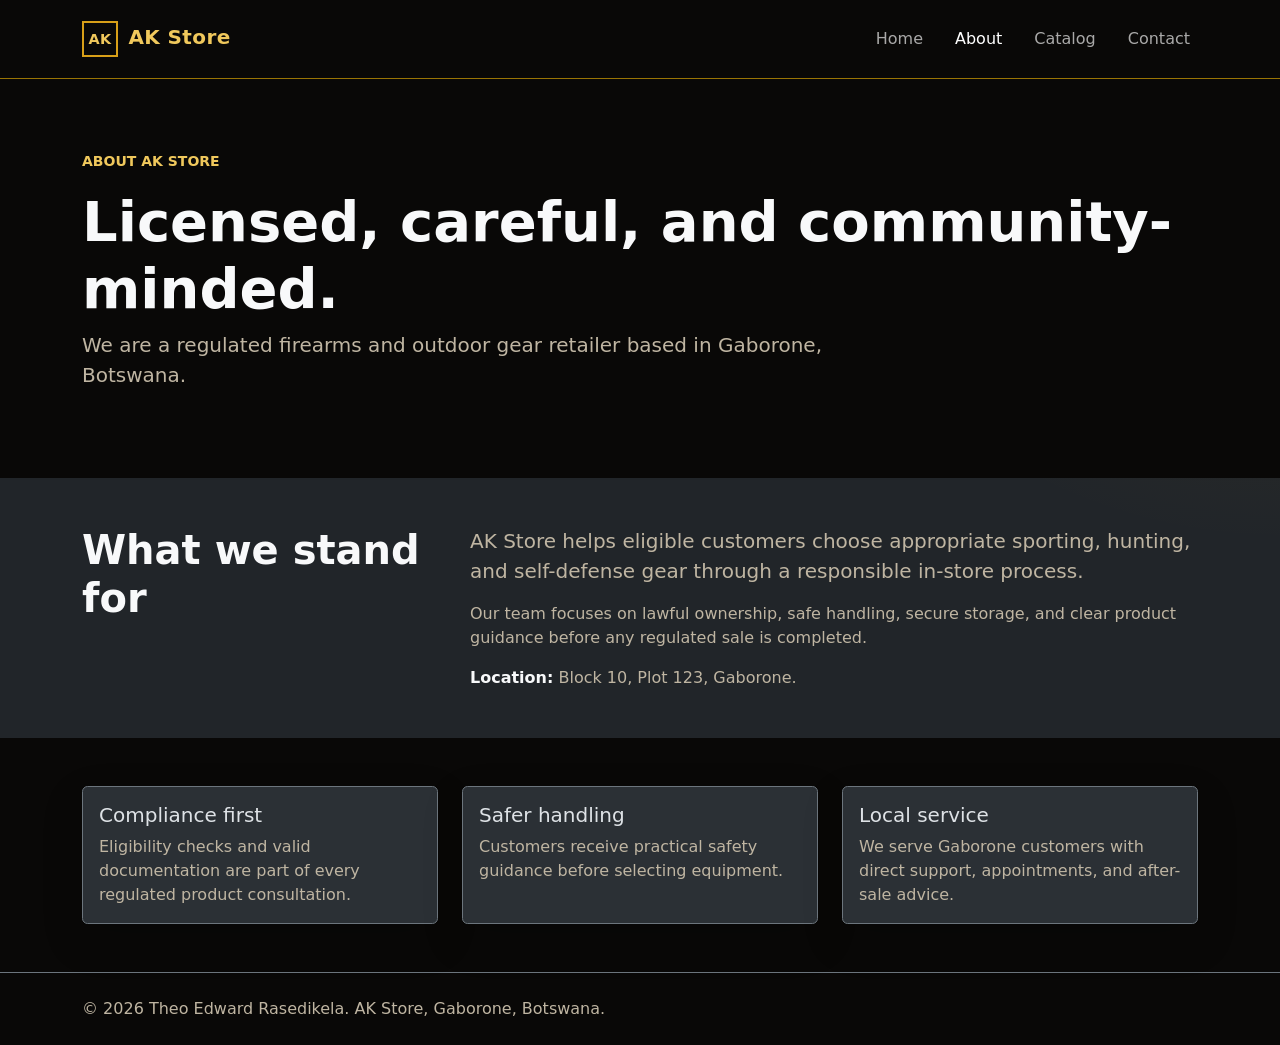
<file: about.html>
<!DOCTYPE html>
<html lang="en" data-bs-theme="dark">
<head>
  <meta charset="UTF-8">
  <meta name="viewport" content="width=device-width, initial-scale=1.0">
  <title>About | AK Store</title>
  <link href="https://cdn.jsdelivr.net/npm/bootstrap@5.3.3/dist/css/bootstrap.min.css" rel="stylesheet">
  <link rel="stylesheet" href="styles.css">
  <script src="https://cdn.jsdelivr.net/npm/bootstrap@5.3.3/dist/js/bootstrap.bundle.min.js" defer></script>
  <script src="script.js" defer></script>
</head>
<body class="bg-dark text-light">
  <nav class="navbar navbar-expand-lg bg-black border-bottom border-warning-subtle sticky-top">
    <div class="container py-2">
      <a class="navbar-brand fw-bold text-warning" href="index.html">AK Store</a>
      <button class="navbar-toggler" type="button" data-bs-toggle="collapse" data-bs-target="#mainNav" aria-controls="mainNav" aria-expanded="false" aria-label="Toggle navigation">
        <span class="navbar-toggler-icon"></span>
      </button>
      <div class="collapse navbar-collapse" id="mainNav">
        <div class="navbar-nav ms-auto gap-lg-3">
          <a class="nav-link" href="index.html">Home</a>
          <a class="nav-link active" aria-current="page" href="about.html">About</a>
          <a class="nav-link" href="catalog.html">Catalog</a>
          <a class="nav-link" href="contact.html">Contact</a>
        </div>
      </div>
    </div>
  </nav>

  <main>
    <section class="py-5 bg-black">
      <div class="container py-4">
        <p class="text-warning text-uppercase fw-bold small mb-3">About AK Store</p>
        <h1 class="display-4 fw-bold">Licensed, careful, and community-minded.</h1>
        <p class="lead text-secondary col-lg-8">We are a regulated firearms and outdoor gear retailer based in Gaborone, Botswana.</p>
      </div>
    </section>

    <section class="py-5">
      <div class="container">
        <div class="row g-5">
          <div class="col-lg-4">
            <h2 class="display-6 fw-bold">What we stand for</h2>
          </div>
          <div class="col-lg-8">
            <p class="lead text-secondary">AK Store helps eligible customers choose appropriate sporting, hunting, and self-defense gear through a responsible in-store process.</p>
            <p class="text-secondary">Our team focuses on lawful ownership, safe handling, secure storage, and clear product guidance before any regulated sale is completed.</p>
            <p class="text-secondary mb-0"><strong class="text-light">Location:</strong> Block 10, Plot 123, Gaborone.</p>
          </div>
        </div>
      </div>
    </section>

    <section class="py-5 bg-black">
      <div class="container">
        <div class="row g-4">
          <div class="col-md-4">
            <article class="card h-100 bg-body-tertiary border-secondary">
              <div class="card-body">
                <h3 class="h5">Compliance first</h3>
                <p class="text-secondary mb-0">Eligibility checks and valid documentation are part of every regulated product consultation.</p>
              </div>
            </article>
          </div>
          <div class="col-md-4">
            <article class="card h-100 bg-body-tertiary border-secondary">
              <div class="card-body">
                <h3 class="h5">Safer handling</h3>
                <p class="text-secondary mb-0">Customers receive practical safety guidance before selecting equipment.</p>
              </div>
            </article>
          </div>
          <div class="col-md-4">
            <article class="card h-100 bg-body-tertiary border-secondary">
              <div class="card-body">
                <h3 class="h5">Local service</h3>
                <p class="text-secondary mb-0">We serve Gaborone customers with direct support, appointments, and after-sale advice.</p>
              </div>
            </article>
          </div>
        </div>
      </div>
    </section>
  </main>

  <footer class="bg-black border-top border-secondary py-4">
    <div class="container">
      <p class="text-secondary mb-0">&copy; 2026 Theo Edward Rasedikela. AK Store, Gaborone, Botswana.</p>
    </div>
  </footer>
</body>
</html>
</file>
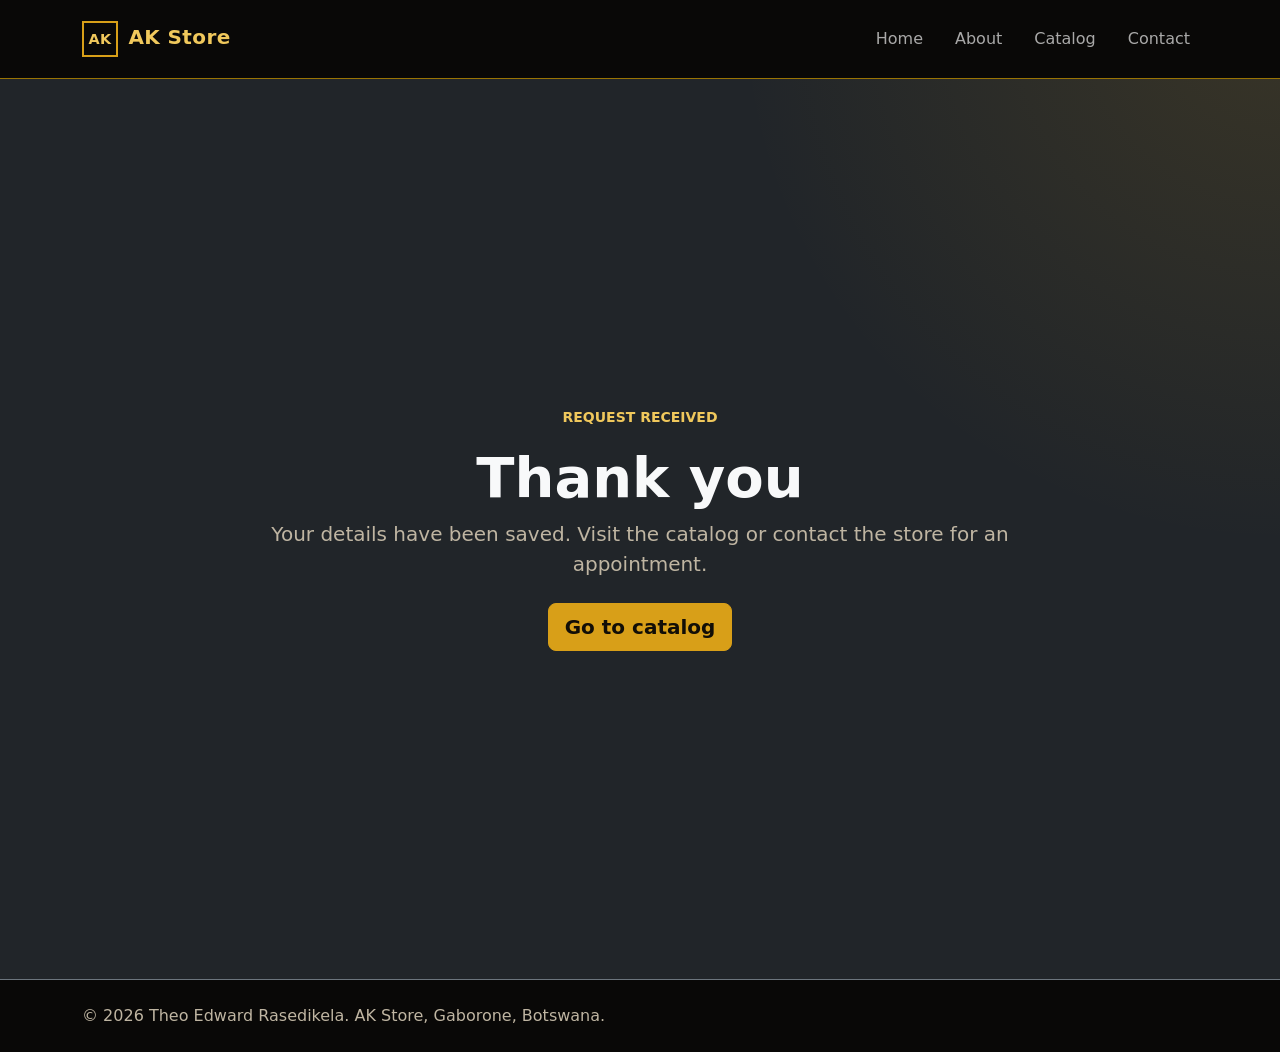
<file: acknowledgement.html>
<!DOCTYPE html>
<html lang="en" data-bs-theme="dark">
<head>
  <meta charset="UTF-8">
  <meta name="viewport" content="width=device-width, initial-scale=1.0">
  <title>Login Received | AK Store</title>
  <link href="https://cdn.jsdelivr.net/npm/bootstrap@5.3.3/dist/css/bootstrap.min.css" rel="stylesheet">
  <link rel="stylesheet" href="styles.css">
  <script src="https://cdn.jsdelivr.net/npm/bootstrap@5.3.3/dist/js/bootstrap.bundle.min.js" defer></script>
  <script src="script.js" defer></script>
</head>
<body class="bg-dark text-light">
  <nav class="navbar navbar-expand-lg bg-black border-bottom border-warning-subtle sticky-top">
    <div class="container py-2">
      <a class="navbar-brand fw-bold text-warning" href="index.html">AK Store</a>
      <button class="navbar-toggler" type="button" data-bs-toggle="collapse" data-bs-target="#mainNav" aria-controls="mainNav" aria-expanded="false" aria-label="Toggle navigation">
        <span class="navbar-toggler-icon"></span>
      </button>
      <div class="collapse navbar-collapse" id="mainNav">
        <div class="navbar-nav ms-auto gap-lg-3">
          <a class="nav-link" href="index.html">Home</a>
          <a class="nav-link" href="about.html">About</a>
          <a class="nav-link" href="catalog.html">Catalog</a>
          <a class="nav-link" href="contact.html">Contact</a>
        </div>
      </div>
    </div>
  </nav>

  <main class="min-vh-100 d-flex align-items-center">
    <section class="container py-5 text-center">
      <p class="text-warning text-uppercase fw-bold small mb-3" id="ackStatus">Request received</p>
      <h1 class="display-4 fw-bold">Thank you</h1>
      <p class="lead text-secondary col-lg-8 mx-auto mb-4" id="ackMessage">Your details have been saved. Visit the catalog or contact the store for an appointment.</p>
      <a class="btn btn-warning btn-lg fw-bold" href="catalog.html">Go to catalog</a>
    </section>
  </main>

  <footer class="bg-black border-top border-secondary py-4">
    <div class="container">
      <p class="text-secondary mb-0">&copy; 2026 Theo Edward Rasedikela. AK Store, Gaborone, Botswana.</p>
    </div>
  </footer>
</body>
</html>
</file>
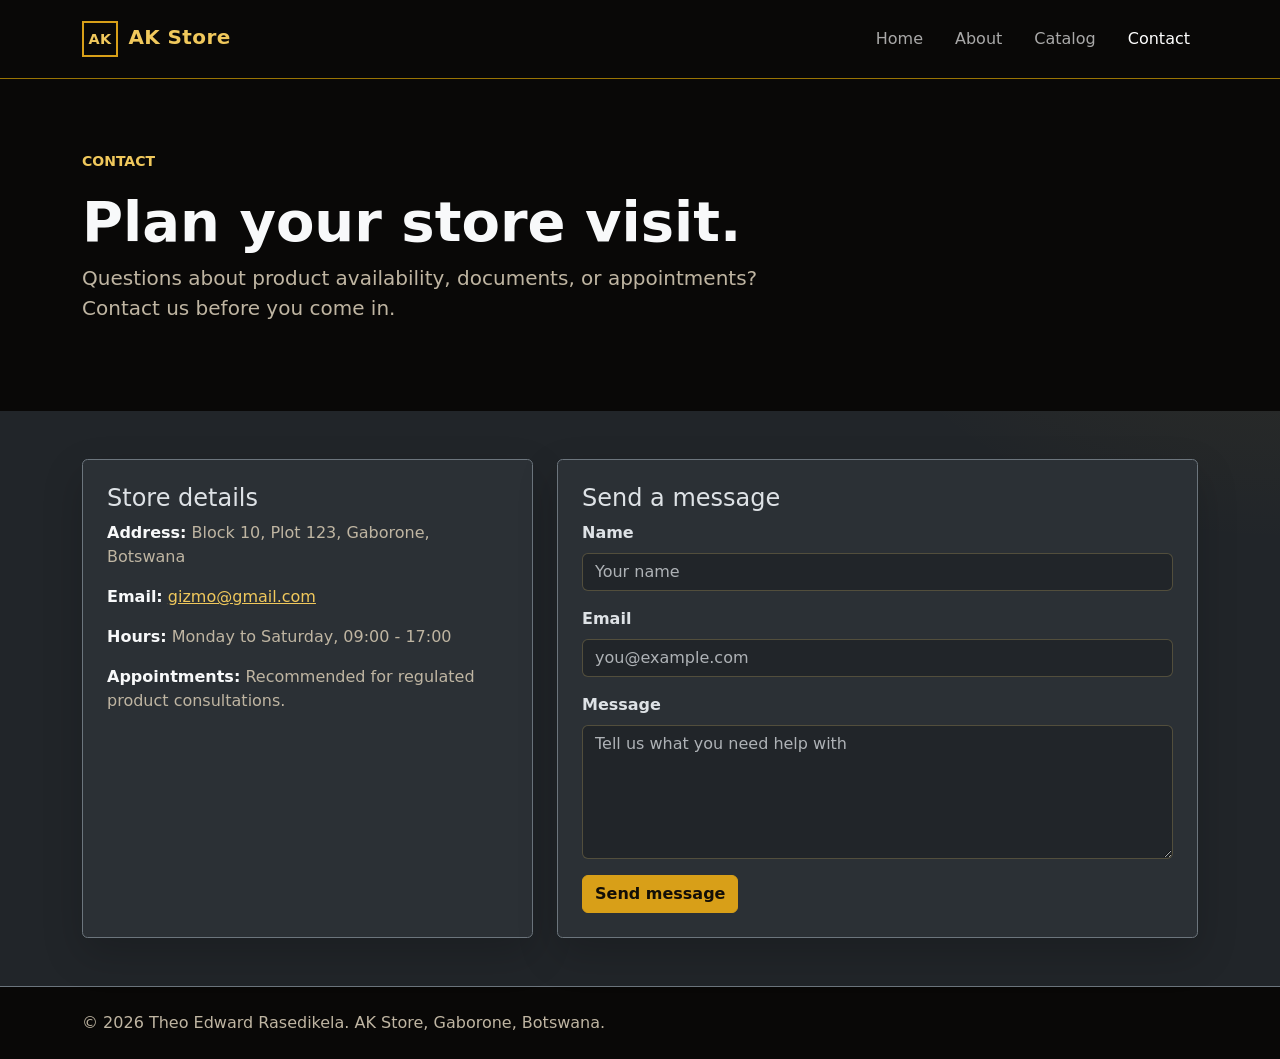
<file: contact.html>
<!DOCTYPE html>
<html lang="en" data-bs-theme="dark">
<head>
  <meta charset="UTF-8">
  <meta name="viewport" content="width=device-width, initial-scale=1.0">
  <title>Contact | AK Store</title>
  <link href="https://cdn.jsdelivr.net/npm/bootstrap@5.3.3/dist/css/bootstrap.min.css" rel="stylesheet">
  <link rel="stylesheet" href="styles.css">
  <script src="https://cdn.jsdelivr.net/npm/bootstrap@5.3.3/dist/js/bootstrap.bundle.min.js" defer></script>
  <script src="script.js" defer></script>
</head>
<body class="bg-dark text-light">
  <nav class="navbar navbar-expand-lg bg-black border-bottom border-warning-subtle sticky-top">
    <div class="container py-2">
      <a class="navbar-brand fw-bold text-warning" href="index.html">AK Store</a>
      <button class="navbar-toggler" type="button" data-bs-toggle="collapse" data-bs-target="#mainNav" aria-controls="mainNav" aria-expanded="false" aria-label="Toggle navigation">
        <span class="navbar-toggler-icon"></span>
      </button>
      <div class="collapse navbar-collapse" id="mainNav">
        <div class="navbar-nav ms-auto gap-lg-3">
          <a class="nav-link" href="index.html">Home</a>
          <a class="nav-link" href="about.html">About</a>
          <a class="nav-link" href="catalog.html">Catalog</a>
          <a class="nav-link active" aria-current="page" href="contact.html">Contact</a>
        </div>
      </div>
    </div>
  </nav>

  <main>
    <section class="py-5 bg-black">
      <div class="container py-4">
        <p class="text-warning text-uppercase fw-bold small mb-3">Contact</p>
        <h1 class="display-4 fw-bold">Plan your store visit.</h1>
        <p class="lead text-secondary col-lg-8">Questions about product availability, documents, or appointments? Contact us before you come in.</p>
      </div>
    </section>

    <section class="py-5">
      <div class="container">
        <div class="row g-4">
          <div class="col-lg-5">
            <div class="card h-100 bg-body-tertiary border-secondary">
              <div class="card-body p-4">
                <h2 class="h4">Store details</h2>
                <p class="text-secondary"><strong class="text-light">Address:</strong> Block 10, Plot 123, Gaborone, Botswana</p>
                <p class="text-secondary"><strong class="text-light">Email:</strong> <a class="text-warning" href="mailto:gizmo@gmail.com">gizmo@gmail.com</a></p>
                <p class="text-secondary"><strong class="text-light">Hours:</strong> Monday to Saturday, 09:00 - 17:00</p>
                <p class="text-secondary mb-0"><strong class="text-light">Appointments:</strong> Recommended for regulated product consultations.</p>
              </div>
            </div>
          </div>

          <div class="col-lg-7">
            <form class="card bg-body-tertiary border-secondary" action="mailto:gizmo@gmail.com" method="post" enctype="text/plain">
              <div class="card-body p-4">
                <h2 class="h4">Send a message</h2>
                <div class="mb-3">
                  <label class="form-label fw-bold" for="name">Name</label>
                  <input class="form-control" id="name" name="name" type="text" placeholder="Your name" required>
                </div>
                <div class="mb-3">
                  <label class="form-label fw-bold" for="contactEmail">Email</label>
                  <input class="form-control" id="contactEmail" name="email" type="email" placeholder="you@example.com" required>
                </div>
                <div class="mb-3">
                  <label class="form-label fw-bold" for="message">Message</label>
                  <textarea class="form-control" id="message" name="message" rows="5" placeholder="Tell us what you need help with" required></textarea>
                </div>
                <button class="btn btn-warning fw-bold" type="submit">Send message</button>
              </div>
            </form>
          </div>
        </div>
      </div>
    </section>
  </main>

  <footer class="bg-black border-top border-secondary py-4">
    <div class="container">
      <p class="text-secondary mb-0">&copy; 2026 Theo Edward Rasedikela. AK Store, Gaborone, Botswana.</p>
    </div>
  </footer>
</body>
</html>
</file>
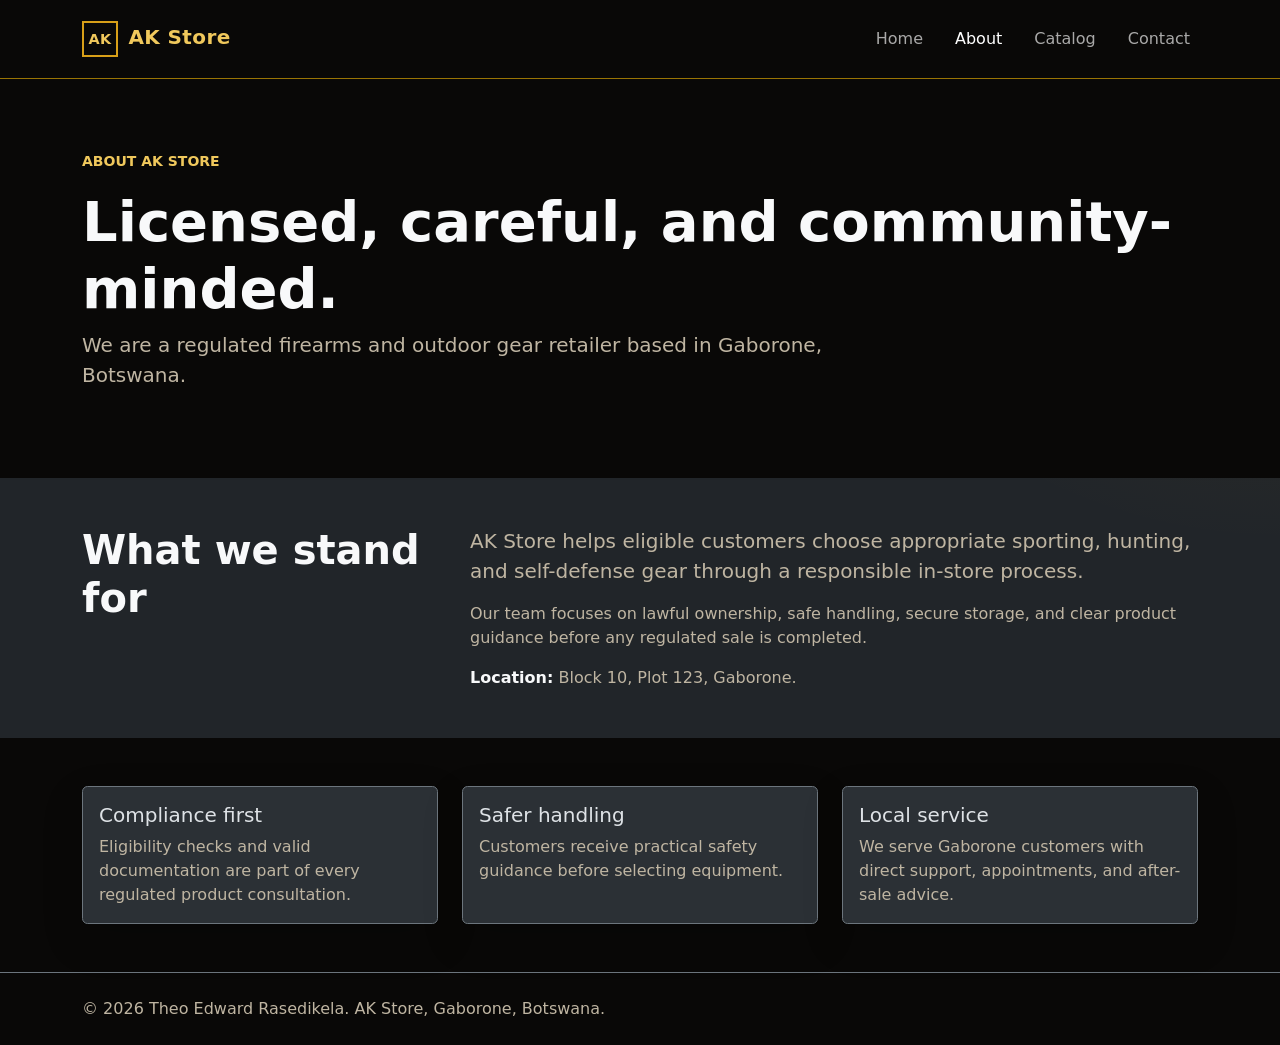
<file: my-github-page/about.html>
<!DOCTYPE html>
<html lang="en" data-bs-theme="dark">
<head>
  <meta charset="UTF-8">
  <meta name="viewport" content="width=device-width, initial-scale=1.0">
  <title>About | AK Store</title>
  <link href="https://cdn.jsdelivr.net/npm/bootstrap@5.3.3/dist/css/bootstrap.min.css" rel="stylesheet">
  <link rel="stylesheet" href="styles.css">
  <script src="https://cdn.jsdelivr.net/npm/bootstrap@5.3.3/dist/js/bootstrap.bundle.min.js" defer></script>
  <script src="script.js" defer></script>
</head>
<body class="bg-dark text-light">
  <nav class="navbar navbar-expand-lg bg-black border-bottom border-warning-subtle sticky-top">
    <div class="container py-2">
      <a class="navbar-brand fw-bold text-warning" href="index.html">AK Store</a>
      <button class="navbar-toggler" type="button" data-bs-toggle="collapse" data-bs-target="#mainNav" aria-controls="mainNav" aria-expanded="false" aria-label="Toggle navigation">
        <span class="navbar-toggler-icon"></span>
      </button>
      <div class="collapse navbar-collapse" id="mainNav">
        <div class="navbar-nav ms-auto gap-lg-3">
          <a class="nav-link" href="index.html">Home</a>
          <a class="nav-link active" aria-current="page" href="about.html">About</a>
          <a class="nav-link" href="catalog.html">Catalog</a>
          <a class="nav-link" href="contact.html">Contact</a>
        </div>
      </div>
    </div>
  </nav>

  <main>
    <section class="py-5 bg-black">
      <div class="container py-4">
        <p class="text-warning text-uppercase fw-bold small mb-3">About AK Store</p>
        <h1 class="display-4 fw-bold">Licensed, careful, and community-minded.</h1>
        <p class="lead text-secondary col-lg-8">We are a regulated firearms and outdoor gear retailer based in Gaborone, Botswana.</p>
      </div>
    </section>

    <section class="py-5">
      <div class="container">
        <div class="row g-5">
          <div class="col-lg-4">
            <h2 class="display-6 fw-bold">What we stand for</h2>
          </div>
          <div class="col-lg-8">
            <p class="lead text-secondary">AK Store helps eligible customers choose appropriate sporting, hunting, and self-defense gear through a responsible in-store process.</p>
            <p class="text-secondary">Our team focuses on lawful ownership, safe handling, secure storage, and clear product guidance before any regulated sale is completed.</p>
            <p class="text-secondary mb-0"><strong class="text-light">Location:</strong> Block 10, Plot 123, Gaborone.</p>
          </div>
        </div>
      </div>
    </section>

    <section class="py-5 bg-black">
      <div class="container">
        <div class="row g-4">
          <div class="col-md-4">
            <article class="card h-100 bg-body-tertiary border-secondary">
              <div class="card-body">
                <h3 class="h5">Compliance first</h3>
                <p class="text-secondary mb-0">Eligibility checks and valid documentation are part of every regulated product consultation.</p>
              </div>
            </article>
          </div>
          <div class="col-md-4">
            <article class="card h-100 bg-body-tertiary border-secondary">
              <div class="card-body">
                <h3 class="h5">Safer handling</h3>
                <p class="text-secondary mb-0">Customers receive practical safety guidance before selecting equipment.</p>
              </div>
            </article>
          </div>
          <div class="col-md-4">
            <article class="card h-100 bg-body-tertiary border-secondary">
              <div class="card-body">
                <h3 class="h5">Local service</h3>
                <p class="text-secondary mb-0">We serve Gaborone customers with direct support, appointments, and after-sale advice.</p>
              </div>
            </article>
          </div>
        </div>
      </div>
    </section>
  </main>

  <footer class="bg-black border-top border-secondary py-4">
    <div class="container">
      <p class="text-secondary mb-0">&copy; 2026 Theo Edward Rasedikela. AK Store, Gaborone, Botswana.</p>
    </div>
  </footer>
</body>
</html>
</file>
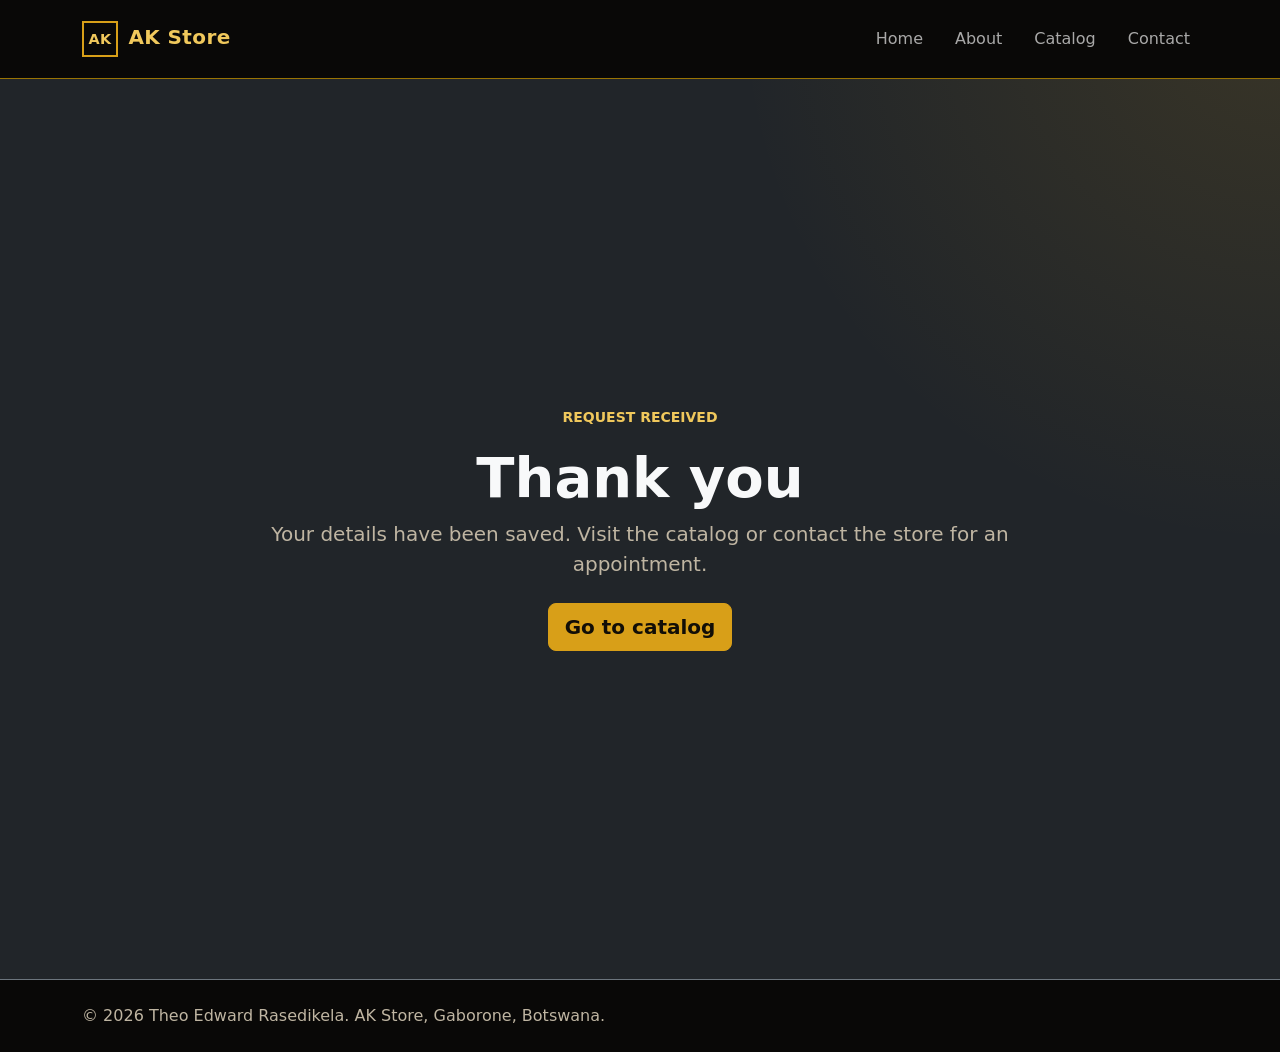
<file: my-github-page/acknowledgement.html>
<!DOCTYPE html>
<html lang="en" data-bs-theme="dark">
<head>
  <meta charset="UTF-8">
  <meta name="viewport" content="width=device-width, initial-scale=1.0">
  <title>Login Received | AK Store</title>
  <link href="https://cdn.jsdelivr.net/npm/bootstrap@5.3.3/dist/css/bootstrap.min.css" rel="stylesheet">
  <link rel="stylesheet" href="styles.css">
  <script src="https://cdn.jsdelivr.net/npm/bootstrap@5.3.3/dist/js/bootstrap.bundle.min.js" defer></script>
  <script src="script.js" defer></script>
</head>
<body class="bg-dark text-light">
  <nav class="navbar navbar-expand-lg bg-black border-bottom border-warning-subtle sticky-top">
    <div class="container py-2">
      <a class="navbar-brand fw-bold text-warning" href="index.html">AK Store</a>
      <button class="navbar-toggler" type="button" data-bs-toggle="collapse" data-bs-target="#mainNav" aria-controls="mainNav" aria-expanded="false" aria-label="Toggle navigation">
        <span class="navbar-toggler-icon"></span>
      </button>
      <div class="collapse navbar-collapse" id="mainNav">
        <div class="navbar-nav ms-auto gap-lg-3">
          <a class="nav-link" href="index.html">Home</a>
          <a class="nav-link" href="about.html">About</a>
          <a class="nav-link" href="catalog.html">Catalog</a>
          <a class="nav-link" href="contact.html">Contact</a>
        </div>
      </div>
    </div>
  </nav>

  <main class="min-vh-100 d-flex align-items-center">
    <section class="container py-5 text-center">
      <p class="text-warning text-uppercase fw-bold small mb-3" id="ackStatus">Request received</p>
      <h1 class="display-4 fw-bold">Thank you</h1>
      <p class="lead text-secondary col-lg-8 mx-auto mb-4" id="ackMessage">Your details have been saved. Visit the catalog or contact the store for an appointment.</p>
      <a class="btn btn-warning btn-lg fw-bold" href="catalog.html">Go to catalog</a>
    </section>
  </main>

  <footer class="bg-black border-top border-secondary py-4">
    <div class="container">
      <p class="text-secondary mb-0">&copy; 2026 Theo Edward Rasedikela. AK Store, Gaborone, Botswana.</p>
    </div>
  </footer>
</body>
</html>
</file>
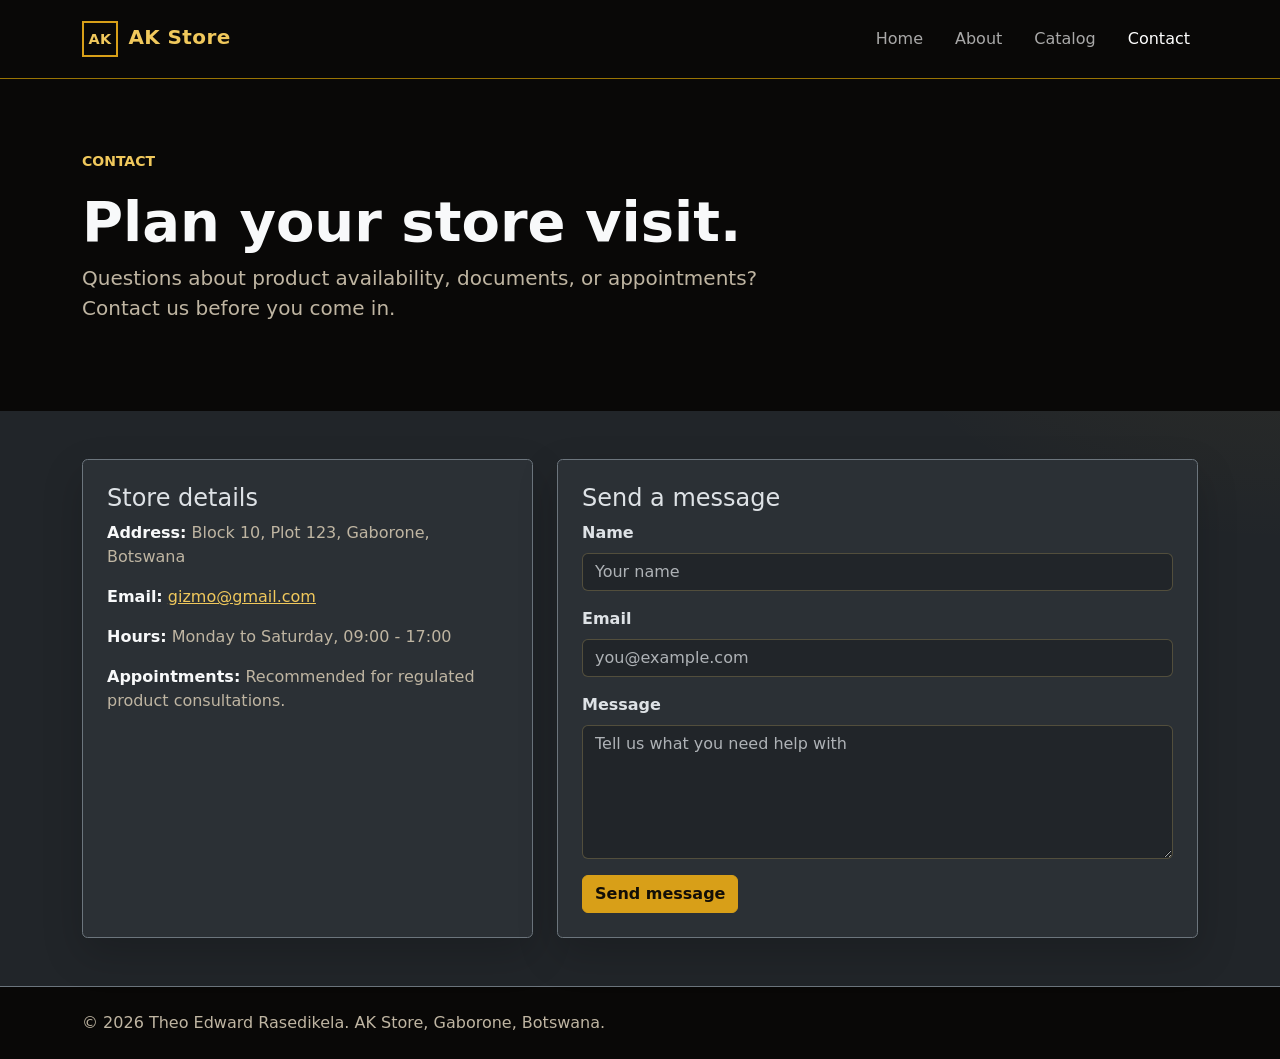
<file: my-github-page/contact.html>
<!DOCTYPE html>
<html lang="en" data-bs-theme="dark">
<head>
  <meta charset="UTF-8">
  <meta name="viewport" content="width=device-width, initial-scale=1.0">
  <title>Contact | AK Store</title>
  <link href="https://cdn.jsdelivr.net/npm/bootstrap@5.3.3/dist/css/bootstrap.min.css" rel="stylesheet">
  <link rel="stylesheet" href="styles.css">
  <script src="https://cdn.jsdelivr.net/npm/bootstrap@5.3.3/dist/js/bootstrap.bundle.min.js" defer></script>
  <script src="script.js" defer></script>
</head>
<body class="bg-dark text-light">
  <nav class="navbar navbar-expand-lg bg-black border-bottom border-warning-subtle sticky-top">
    <div class="container py-2">
      <a class="navbar-brand fw-bold text-warning" href="index.html">AK Store</a>
      <button class="navbar-toggler" type="button" data-bs-toggle="collapse" data-bs-target="#mainNav" aria-controls="mainNav" aria-expanded="false" aria-label="Toggle navigation">
        <span class="navbar-toggler-icon"></span>
      </button>
      <div class="collapse navbar-collapse" id="mainNav">
        <div class="navbar-nav ms-auto gap-lg-3">
          <a class="nav-link" href="index.html">Home</a>
          <a class="nav-link" href="about.html">About</a>
          <a class="nav-link" href="catalog.html">Catalog</a>
          <a class="nav-link active" aria-current="page" href="contact.html">Contact</a>
        </div>
      </div>
    </div>
  </nav>

  <main>
    <section class="py-5 bg-black">
      <div class="container py-4">
        <p class="text-warning text-uppercase fw-bold small mb-3">Contact</p>
        <h1 class="display-4 fw-bold">Plan your store visit.</h1>
        <p class="lead text-secondary col-lg-8">Questions about product availability, documents, or appointments? Contact us before you come in.</p>
      </div>
    </section>

    <section class="py-5">
      <div class="container">
        <div class="row g-4">
          <div class="col-lg-5">
            <div class="card h-100 bg-body-tertiary border-secondary">
              <div class="card-body p-4">
                <h2 class="h4">Store details</h2>
                <p class="text-secondary"><strong class="text-light">Address:</strong> Block 10, Plot 123, Gaborone, Botswana</p>
                <p class="text-secondary"><strong class="text-light">Email:</strong> <a class="text-warning" href="mailto:gizmo@gmail.com">gizmo@gmail.com</a></p>
                <p class="text-secondary"><strong class="text-light">Hours:</strong> Monday to Saturday, 09:00 - 17:00</p>
                <p class="text-secondary mb-0"><strong class="text-light">Appointments:</strong> Recommended for regulated product consultations.</p>
              </div>
            </div>
          </div>

          <div class="col-lg-7">
            <form class="card bg-body-tertiary border-secondary" action="mailto:gizmo@gmail.com" method="post" enctype="text/plain">
              <div class="card-body p-4">
                <h2 class="h4">Send a message</h2>
                <div class="mb-3">
                  <label class="form-label fw-bold" for="name">Name</label>
                  <input class="form-control" id="name" name="name" type="text" placeholder="Your name" required>
                </div>
                <div class="mb-3">
                  <label class="form-label fw-bold" for="contactEmail">Email</label>
                  <input class="form-control" id="contactEmail" name="email" type="email" placeholder="you@example.com" required>
                </div>
                <div class="mb-3">
                  <label class="form-label fw-bold" for="message">Message</label>
                  <textarea class="form-control" id="message" name="message" rows="5" placeholder="Tell us what you need help with" required></textarea>
                </div>
                <button class="btn btn-warning fw-bold" type="submit">Send message</button>
              </div>
            </form>
          </div>
        </div>
      </div>
    </section>
  </main>

  <footer class="bg-black border-top border-secondary py-4">
    <div class="container">
      <p class="text-secondary mb-0">&copy; 2026 Theo Edward Rasedikela. AK Store, Gaborone, Botswana.</p>
    </div>
  </footer>
</body>
</html>
</file>
<file: styles.css>
:root {
  --ak-gold: #d89f18;
  --ak-gold-light: #f0c85c;
  --ak-black: #090807;
  --ak-charcoal: #15130f;
  --ak-muted: #bfb5a2;
}

body {
  background:
    radial-gradient(circle at top right, rgba(216, 159, 24, 0.13), transparent 34rem),
    var(--ak-charcoal);
}

.navbar {
  backdrop-filter: blur(14px);
}

.navbar-brand {
  letter-spacing: 0.02em;
}

.navbar-brand::before {
  content: "AK";
  display: inline-grid;
  place-items: center;
  width: 2.25rem;
  height: 2.25rem;
  margin-right: 0.65rem;
  border: 2px solid var(--ak-gold);
  color: var(--ak-gold-light);
  font-size: 0.9rem;
  line-height: 1;
}

.bg-black {
  background-color: var(--ak-black) !important;
}

.text-warning {
  color: var(--ak-gold-light) !important;
}

.btn-warning {
  --bs-btn-bg: var(--ak-gold);
  --bs-btn-border-color: var(--ak-gold);
  --bs-btn-hover-bg: var(--ak-gold-light);
  --bs-btn-hover-border-color: var(--ak-gold-light);
  --bs-btn-color: #120e07;
  --bs-btn-hover-color: #120e07;
}

.btn-outline-warning {
  --bs-btn-color: var(--ak-gold-light);
  --bs-btn-border-color: var(--ak-gold);
  --bs-btn-hover-bg: var(--ak-gold);
  --bs-btn-hover-border-color: var(--ak-gold);
  --bs-btn-hover-color: #120e07;
}

.card {
  border-radius: 0.35rem;
  box-shadow: 0 1rem 2.5rem rgba(0, 0, 0, 0.18);
}

.card-img-top {
  background-color: #222;
}

.product-photo {
  object-fit: contain;
  padding: 1rem;
  background: #ece7da;
}

.form-control,
.form-select {
  border-color: rgba(240, 200, 92, 0.2);
}

.form-control:focus,
.form-select:focus {
  border-color: var(--ak-gold);
  box-shadow: 0 0 0 0.25rem rgba(216, 159, 24, 0.18);
}

.lead,
.text-secondary {
  color: var(--ak-muted) !important;
}

section.bg-warning {
  background-color: var(--ak-gold) !important;
}

@media (max-width: 575.98px) {
  .display-3 {
    font-size: 2.65rem;
  }

  .display-4 {
    font-size: 2.25rem;
  }
}
</file>
<file: my-github-page/styles.css>
:root {
  --ak-gold: #d89f18;
  --ak-gold-light: #f0c85c;
  --ak-black: #090807;
  --ak-charcoal: #15130f;
  --ak-muted: #bfb5a2;
}

body {
  background:
    radial-gradient(circle at top right, rgba(216, 159, 24, 0.13), transparent 34rem),
    var(--ak-charcoal);
}

.navbar {
  backdrop-filter: blur(14px);
}

.navbar-brand {
  letter-spacing: 0.02em;
}

.navbar-brand::before {
  content: "AK";
  display: inline-grid;
  place-items: center;
  width: 2.25rem;
  height: 2.25rem;
  margin-right: 0.65rem;
  border: 2px solid var(--ak-gold);
  color: var(--ak-gold-light);
  font-size: 0.9rem;
  line-height: 1;
}

.bg-black {
  background-color: var(--ak-black) !important;
}

.text-warning {
  color: var(--ak-gold-light) !important;
}

.btn-warning {
  --bs-btn-bg: var(--ak-gold);
  --bs-btn-border-color: var(--ak-gold);
  --bs-btn-hover-bg: var(--ak-gold-light);
  --bs-btn-hover-border-color: var(--ak-gold-light);
  --bs-btn-color: #120e07;
  --bs-btn-hover-color: #120e07;
}

.btn-outline-warning {
  --bs-btn-color: var(--ak-gold-light);
  --bs-btn-border-color: var(--ak-gold);
  --bs-btn-hover-bg: var(--ak-gold);
  --bs-btn-hover-border-color: var(--ak-gold);
  --bs-btn-hover-color: #120e07;
}

.card {
  border-radius: 0.35rem;
  box-shadow: 0 1rem 2.5rem rgba(0, 0, 0, 0.18);
}

.card-img-top {
  background-color: #222;
}

.product-photo {
  object-fit: contain;
  padding: 1rem;
  background: #ece7da;
}

.form-control,
.form-select {
  border-color: rgba(240, 200, 92, 0.2);
}

.form-control:focus,
.form-select:focus {
  border-color: var(--ak-gold);
  box-shadow: 0 0 0 0.25rem rgba(216, 159, 24, 0.18);
}

.lead,
.text-secondary {
  color: var(--ak-muted) !important;
}

section.bg-warning {
  background-color: var(--ak-gold) !important;
}

@media (max-width: 575.98px) {
  .display-3 {
    font-size: 2.65rem;
  }

  .display-4 {
    font-size: 2.25rem;
  }
}
</file>
